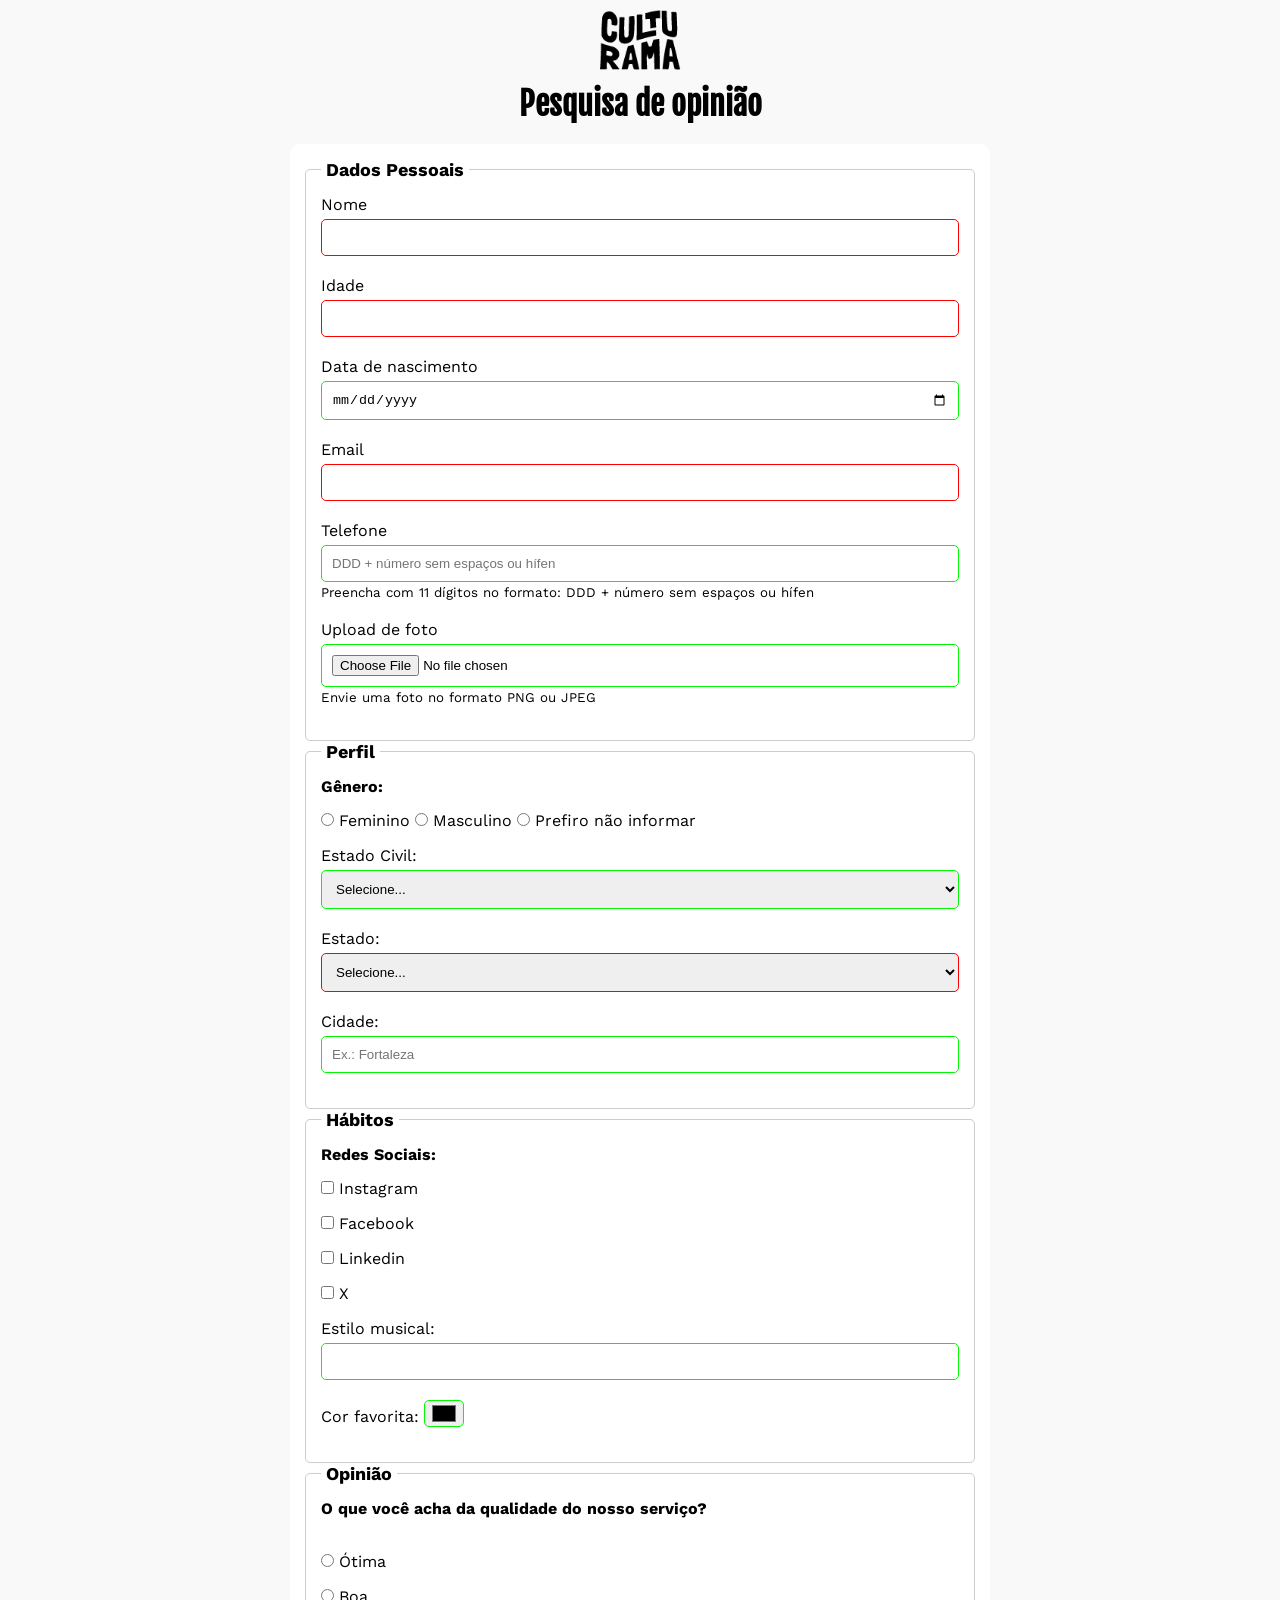
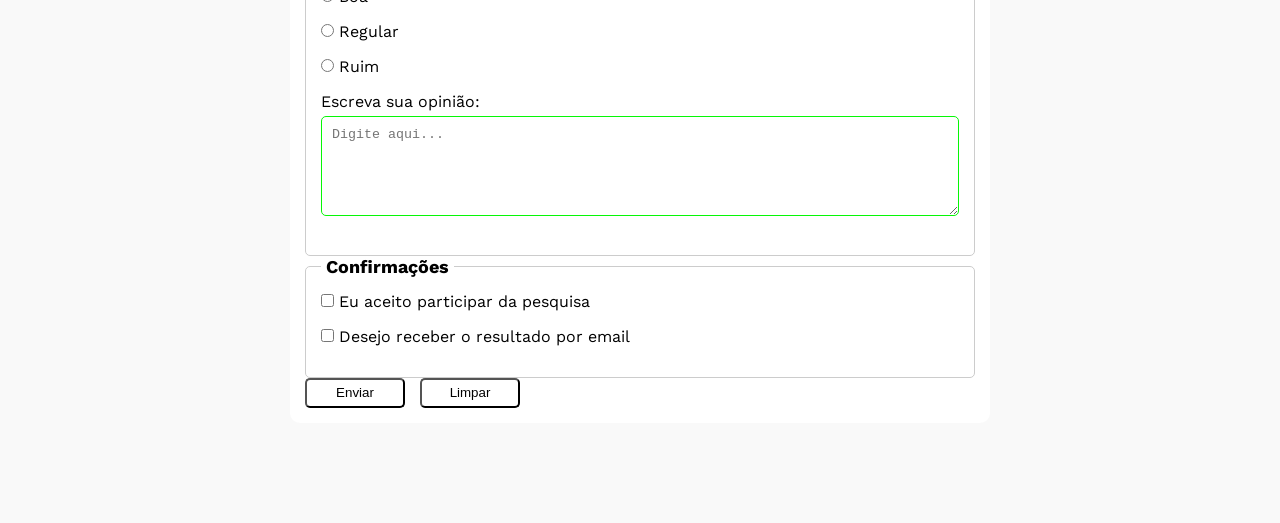
<file: index.html>
<!DOCTYPE html>
<html lang="pt-br">
<head>
    <meta charset="UTF-8">
    <meta name="viewport" content="width=device-width, initial-scale=1.0">
    <link rel="icon" href="culturama-favico.png">
    <link rel="preconnect" href="https://fonts.googleapis.com">
    <link rel="preconnect" href="https://fonts.gstatic.com" crossorigin>
    <link href="https://fonts.googleapis.com/css2?family=Fjalla+One&family=Work+Sans&display=swap" rel="stylesheet">
    <link rel="stylesheet" href="css/style.css">
    <title>Pesquisa Culturama</title>
</head>
<body>
    <main>
            <header>
        <img src="img/logo-culturama.png" alt="logo culturama">
        <h1>Pesquisa de opinião</h1>
    </header>

    <section>
        <form action="sucesso.html" method="get">
            <fieldset>
                <legend>Dados Pessoais</legend>
                <label for="name">Nome</label>
                <input id="name" type="text" name="userName" required>
                <br>
                <label for="age">Idade</label>
                <input id="age" type="number" name="userAge" min="12" max="100" required>
                <br>
                <label for="birthDate">Data de nascimento</label>
                <input id="birthDate" type="date" name="userBirthDate">
                <br>
                <label for="email">Email</label>
                <input id="email" type="email" name="userEmail" required>
                <br>
                <label for="phoneNumber">Telefone</label>
                <input id="phoneNumber" type="tel" name="userPhoneNumber" pattern="[0-9]{11}" placeholder="DDD + número sem espaços ou hífen" aria-describedby="phoneHelp">
                <small id="phoneHelp">Preencha com 11 dígitos no formato: DDD + número sem espaços ou hífen</small>
                <br>
                <label for="image">Upload de foto</label>
                <input id="image" type="file" accept="image/*" name="userImage" aria-describedby="imageHelp">
                <small id="imageHelp">Envie uma foto no formato PNG ou JPEG</small>
                <br>
            </fieldset>
            
             <fieldset>
                <legend>Perfil</legend>

                <p>Gênero:</p>
                <input id="fem" type="radio" name="userGender" value="Feminino">
                <label for="fem">Feminino</label>

                <input id="masc" type="radio" name="userGender" value="Masculino">
                <label for="masc">Masculino</label>

                <input id="notInformed" type="radio" name="userGender" value="notInformed">
                <label for="notInformed">Prefiro não informar</label>
                <br>

                <label for="maritalStatus">Estado Civil:</label>
                <select id="maritalStatus" name="userMaritalStatus">
                    <option value="notInformed">Selecione...</option>
                    <option value="casado(a)">Casado(a)</option>
                    <option value="solteiro(a)">Solteiro(a)</option>
                    <option value="divorciado(a)">Divorciado(a)</option>
                    <option value="viuvo(a)">Viúvoo(a)</option>
                </select>
                <br>
                <label for="state">Estado:</label>
                <select id="state" name="userState" required>
                    <option value="">Selecione...</option>
                    <option value="AC">Acre</option>
                    <option value="AL">Alagoas</option>
                    <option value="AP">Amapá</option>
                    <option value="AM">Amazonas</option>
                    <option value="BA">Bahia</option>
                    <option value="CE">Ceará</option>
                    <option value="DF">Distrito Federal</option>
                    <option value="ES">Espírito Santo</option>
                    <option value="GO">Goiás</option>
                    <option value="MA">Maranhão</option>
                    <option value="MT">Mato Grosso</option>
                    <option value="MS">Mato Grosso do Sul</option>
                    <option value="MG">Minas Gerais</option>
                    <option value="PA">Pará</option>
                    <option value="PB">Paraíba</option>
                    <option value="PR">Paraná</option>
                    <option value="PE">Pernambuco</option>
                    <option value="PI">Piauí</option>
                    <option value="RJ">Rio de Janeiro</option>
                    <option value="RN">Rio Grande do Norte</option>
                    <option value="RS">Rio Grande do Sul</option>
                    <option value="RO">Rondônia</option>
                    <option value="RR">Roraima</option>
                    <option value="SC">Santa Catarina</option>
                    <option value="SP">São Paulo</option>
                    <option value="SE">Sergipe</option>
                    <option value="TO">Tocantins</option>
                </select>
                <br>
                <label for="city">Cidade:</label>
                <input id="city" type="text" name="userCity" autocomplete="address-level2" placeholder="Ex.: Fortaleza">


            </fieldset>

            <fieldset>
                <legend>Hábitos</legend>
                <p>Redes Sociais:</p>
                <input id="instagram" type="checkbox" name="social" value="instagram">
                <label for="instagram">Instagram</label>
                <br>
                <input id="facebook" type="checkbox" name="social" value="facebook">
                <label for="facebook">Facebook</label>
                <br>
                <input id="linkedin" type="checkbox" name="social" value="linkedin">
                <label for="linkedin">Linkedin</label>
                <br>
                <input id="x" type="checkbox" name="social" value="x">
                <label for="x">X</label>
                <br>
                <label for="musicStyle">Estilo musical: </label>
                <input list="styleTypes" id="musicStyle" name="userMusicStyle" type="text">
                <datalist id="styleTypes">
                    <option value="Pop">
                    <option value="Rock">
                    <option value="Sertanejo">
                    <option value="Funk">
                    <option value="Clássica">
                    <option value="Jazz">
                    <option value="Eletrônica">
                    <option value="Hip Hop">
                    <option value="MPB">
                </datalist>
                <br>
                <label for="favoriteColor">Cor favorita: </label>
                <input type="color" name="userFavoriteColor" id="favoriteColor">
            </fieldset>

            <fieldset>
                <legend>Opinião</legend>
                <p>O que você acha da qualidade do nosso serviço?</p>
                <br>
                <input type="radio" id="otimo" name="userServiceOpinion" value="otima">
                <label for="otimo">Ótima</label><br>
                <input type="radio" id="boa" name="userServiceOpinion" value="boa">
                <label for="boa">Boa</label><br>
                <input type="radio" id="regular" name="userServiceOpinion" value="regular">
                <label for="regular">Regular</label><br>
                <input type="radio" id="ruim" name="userServiceOpinion" value="ruim">
                <label for="ruim">Ruim</label><br>

                <label for="comment">Escreva sua opinião: </label>
                <textarea id="comment" name="userComment" placeholder="Digite aqui..."></textarea>
            </fieldset>

            <fieldset>
                <legend>Confirmações</legend>

                <input type="checkbox" name="userLgpd" id="userLgpdTerm" value="accepted" required>
                <label for="userLgpdTerm">Eu aceito participar da pesquisa</label>
                <br>
                <input type="checkbox" name="userGetResults" id="getResult" value="accepted">
                <label for="userLgpdTerm">Desejo receber o resultado por email</label>
                <br>
            </fieldset>

            <button type="submit" aria-label="Enviar dados do formulário">Enviar</button>
            <button type="reset" aria-label="Limpar dados do formulário">Limpar</button>
        </form>
    </section>
    </main>

</body>
</html>
</file>
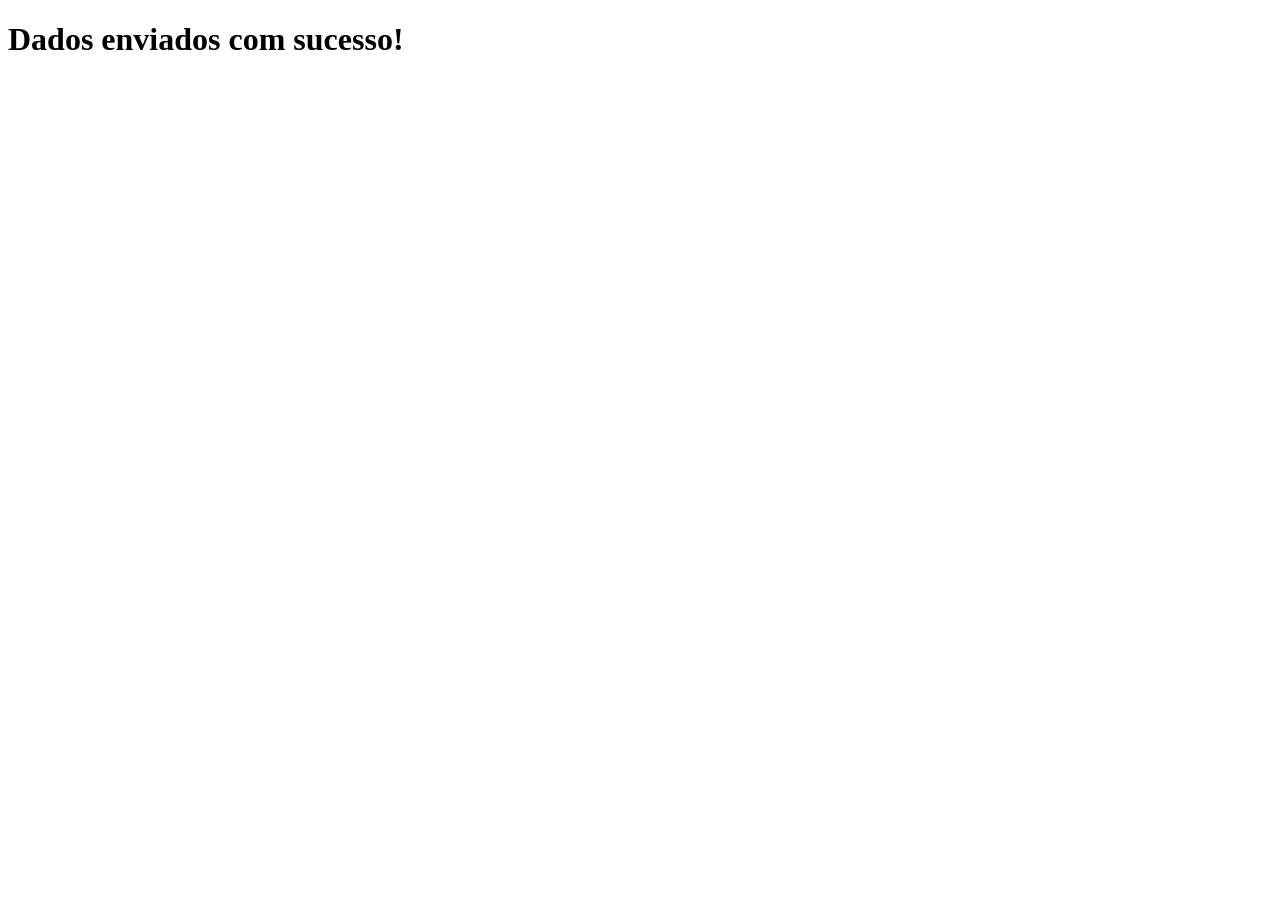
<file: sucesso.html>
<!DOCTYPE html>
<html lang="pt-br">
<head>
    <meta charset="UTF-8">
    <meta name="viewport" content="width=device-width, initial-scale=1.0">
    <link rel="icon" href="culturama-favico.png">
    <link rel="preconnect" href="https://fonts.googleapis.com">
    <link rel="preconnect" href="https://fonts.gstatic.com" crossorigin>
    <link href="https://fonts.googleapis.com/css2?family=Fjalla+One&family=Work+Sans&display=swap" rel="stylesheet">
    <title>Pesquisa Culturama</title>
</head>
<body>
    <h1 role="alert">Dados enviados com sucesso!</h1>
</body>
</html>
</file>
<file: css/style.css>
* {
    margin: 0;
    padding: 0;
    box-sizing: border-box;
}

body{
    background-color: #f9f9f9;
    font-family: "Work Sans", sans-serif;
}

main{
    width: 100%;
    max-width: 700px;
    margin: 0 auto;
}

header{
    text-align: center;
    margin-bottom: 20px;
}

img{
    width: 100px;
}

h1{
    font-family: "Fjalla One", sans-serif;
    text-align: center;
}

form{
    background-color: #ffffff;
    padding: 15px;
    border-radius: 10px;
    margin-bottom: 100px;
}

fieldset{
    padding: 15px;
    border: 1px solid #cccccc;
    border-radius: 5px;
}

legend{
    font-weight: bold;
    font-size: 18px;
    padding: 0 5px;
}

label{
    display: inline-block;
    margin-bottom: 5px;
}

p{
    margin-bottom: 15px;
    font-weight: bold;
}

input[type="tel"],
input[type="file"]{
    margin-bottom: 0;
}

small{
    margin-bottom: 20px;
    display: inline-block;
}

input, select, textarea{
    width: 100%;
    padding: 10px;
    margin-bottom: 20px;
    border: 1px solid #cccccc;
    border-radius: 5px;
}

textarea{
    min-height: 100px;
}

input[type="radio"], 
input[type="checkbox"]{
    width: auto;
}

input[type="color"]{
    width: 40px;
    padding: 0 5px;
}

input:invalid, 
select:invalid,
textarea:invalid{
    border-color: red;
}

input:valid, 
select:valid,
textarea:valid{
    border-color: rgb(6, 247, 6);
}

button{
    width: 100px;
    height: 30px;
    margin-right: 10px;
    background-color: #ffffff;
    border-radius: 5px;
    cursor: pointer;
}

button[type="submit"]:hover{
    background-color: green;
    color: #ffffff;
}

button[type="reset"]:hover{
    background-color: orangered;
    color: #ffffff;
}
</file>
